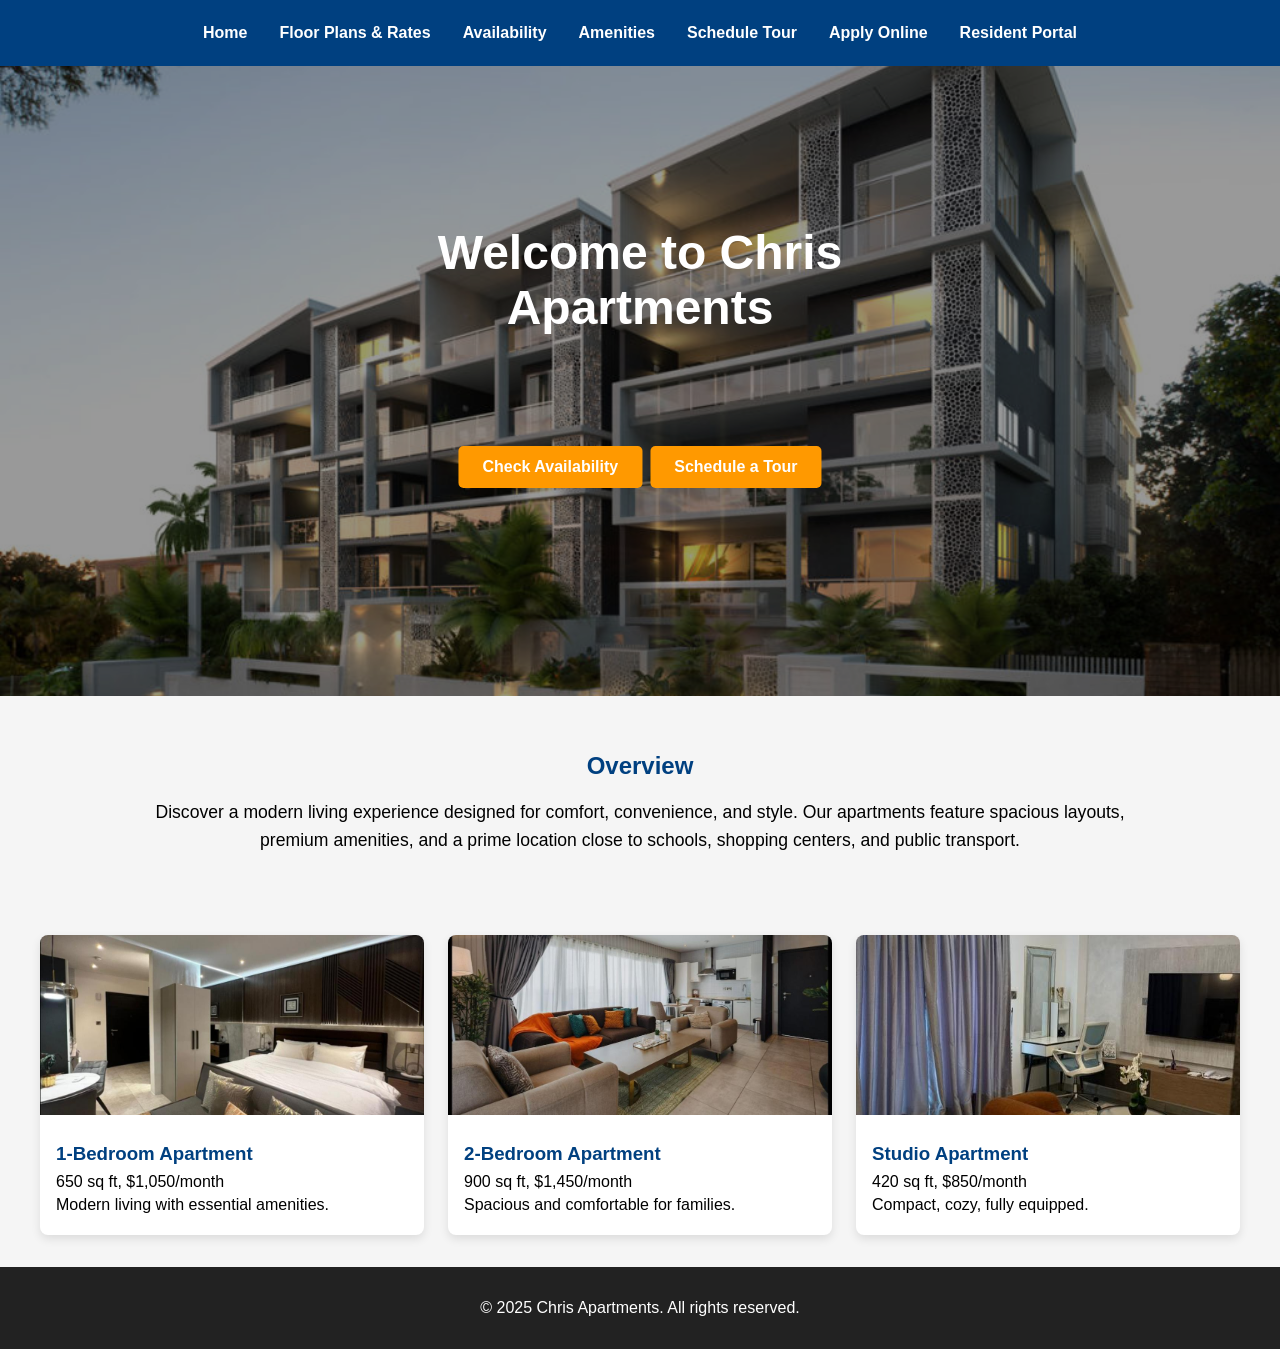
<file: index.html>
<!DOCTYPE html>
<html lang="en">
<head>
<meta charset="UTF-8" />
<meta name="viewport" content="width=device-width, initial-scale=1.0" />
<title>Chris Apartments - Home</title>
<style>
/* --- General --- */
body {
    margin: 0;
    font-family: Arial, sans-serif;
    background-color: #f5f5f5;
}

/* --- Header & Nav --- */
header {
    background-color: #004080;
    color: #fff;
    padding: 1rem 0;
}
nav ul {
    display: flex;
    justify-content: center;
    list-style: none;
    flex-wrap: wrap;
    padding: 0;
    margin: 0;
}
nav ul li {
    margin: 0.5rem 1rem;
}
nav ul li a {
    color: #fff;
    text-decoration: none;
    font-weight: bold;
}
nav ul li a:hover {
    text-decoration: underline;
}

/* --- Hero Section --- */
#hero {
    position: relative;
    text-align: center;
    color: #fff;
}
#hero img {
    width: 100%;
    height: 70vh;
    object-fit: cover;
    filter: brightness(60%);
}
#hero h1 {
    position: absolute;
    top: 25%;
    left: 50%;
    transform: translateX(-50%);
    font-size: 3rem;
    margin: 0;
    padding: 0 1rem;
}
#hero p {
    position: absolute;
    top: 45%;
    left: 50%;
    transform: translateX(-50%);
    font-size: 1.2rem;
    padding: 0 1rem;
}
.cta-buttons {
    position: absolute;
    top: 60%;
    left: 50%;
    transform: translateX(-50%);
    display: flex;
    flex-wrap: wrap;
    justify-content: center;
    gap: 0.5rem;
}
.cta-buttons a {
    background-color: #ff9900;
    color: #fff;
    padding: 0.75rem 1.5rem;
    border-radius: 5px;
    text-decoration: none;
    font-weight: bold;
    transition: 0.3s;
}
.cta-buttons a:hover {
    background-color: #e68a00;
}

/* --- Overview --- */
#overview {
    padding: 2rem 1rem;
    max-width: 1000px;
    margin: auto;
    text-align: center;
}
#overview h2 {
    color: #004080;
    margin-bottom: 1rem;
}
#overview p {
    font-size: 1.1rem;
    line-height: 1.6;
}

/* --- Featured Units --- */
#featured-units {
    display: grid;
    grid-template-columns: repeat(auto-fit, minmax(250px, 1fr));
    gap: 1.5rem;
    max-width: 1200px;
    margin: 2rem auto;
    padding: 0 1rem;
}
.unit-card {
    background-color: #fff;
    border-radius: 8px;
    overflow: hidden;
    box-shadow: 0 4px 10px rgba(0,0,0,0.1);
    transition: transform 0.3s;
}
.unit-card:hover {
    transform: translateY(-5px);
}
.unit-card img {
    width: 100%;
    height: 180px;
    object-fit: cover;
}
.unit-card h3 {
    margin: 0.5rem 0;
    color: #004080;
}
.unit-card p {
    margin: 0.3rem 0;
}

/* --- Footer --- */
footer {
    background-color: #222;
    color: #fff;
    text-align: center;
    padding: 1rem 0;
    margin-top: 2rem;
}

/* --- Responsive --- */
@media (max-width: 768px) {
    #hero h1 {
        font-size: 2rem;
    }
    #hero p {
        font-size: 1rem;
    }
    .cta-buttons a {
        padding: 0.5rem 1rem;
        font-size: 0.9rem;
    }
    #featured-units {
        grid-template-columns: 1fr;
    }
}
</style>
</head>
<body>

<header>
    <nav>
        <ul>
            <li><a href="index.html">Home</a></li>
            <li><a href="floors.html">Floor Plans & Rates</a></li>
            <li><a href="availability.html">Availability</a></li>
            <li><a href="amenities.html">Amenities</a></li>
            <li><a href="schedule.html">Schedule Tour</a></li>
            <li><a href="apply.html">Apply Online</a></li>
            <li><a href="resident.html">Resident Portal</a></li>
        </ul>
    </nav>
</header>

<section id="hero">
    <img src="images/a.jpg" alt="Beautiful apartment exterior">
    <h1>Welcome to Chris Apartments</h1>
    <div class="cta-buttons">
        <a href="availability.html">Check Availability</a>
        <a href="schedule.html">Schedule a Tour</a>
    </div>
</section>

<section id="overview">
    <h2>Overview</h2>
    <p>
        Discover a modern living experience designed for comfort, convenience, and style. Our apartments feature spacious layouts, premium amenities, and a prime location close to schools, shopping centers, and public transport.
    </p>
</section>

<section id="featured-units">
    <div class="unit-card">
        <img src="images/1BedroomApartment.jpeg" alt="1-Bedroom Apartment">
        <div style="padding:1rem;">
            <h3>1-Bedroom Apartment</h3>
            <p>650 sq ft, $1,050/month</p>
            <p>Modern living with essential amenities.</p>
        </div>
    </div>
    <div class="unit-card">
        <img src="images/2bedroomapartment.jpeg" alt="2-Bedroom Apartment">
        <div style="padding:1rem;">
            <h3>2-Bedroom Apartment</h3>
            <p>900 sq ft, $1,450/month</p>
            <p>Spacious and comfortable for families.</p>
        </div>
    </div>
    <div class="unit-card">
        <img src="images/studioapartment.jpeg" alt="Studio Apartment">
        <div style="padding:1rem;">
            <h3>Studio Apartment</h3>
            <p>420 sq ft, $850/month</p>
            <p>Compact, cozy, fully equipped.</p>
        </div>
    </div>
</section>

<footer>
    <p>© 2025 Chris Apartments. All rights reserved.</p>
</footer>

</body>
</html>
</file>
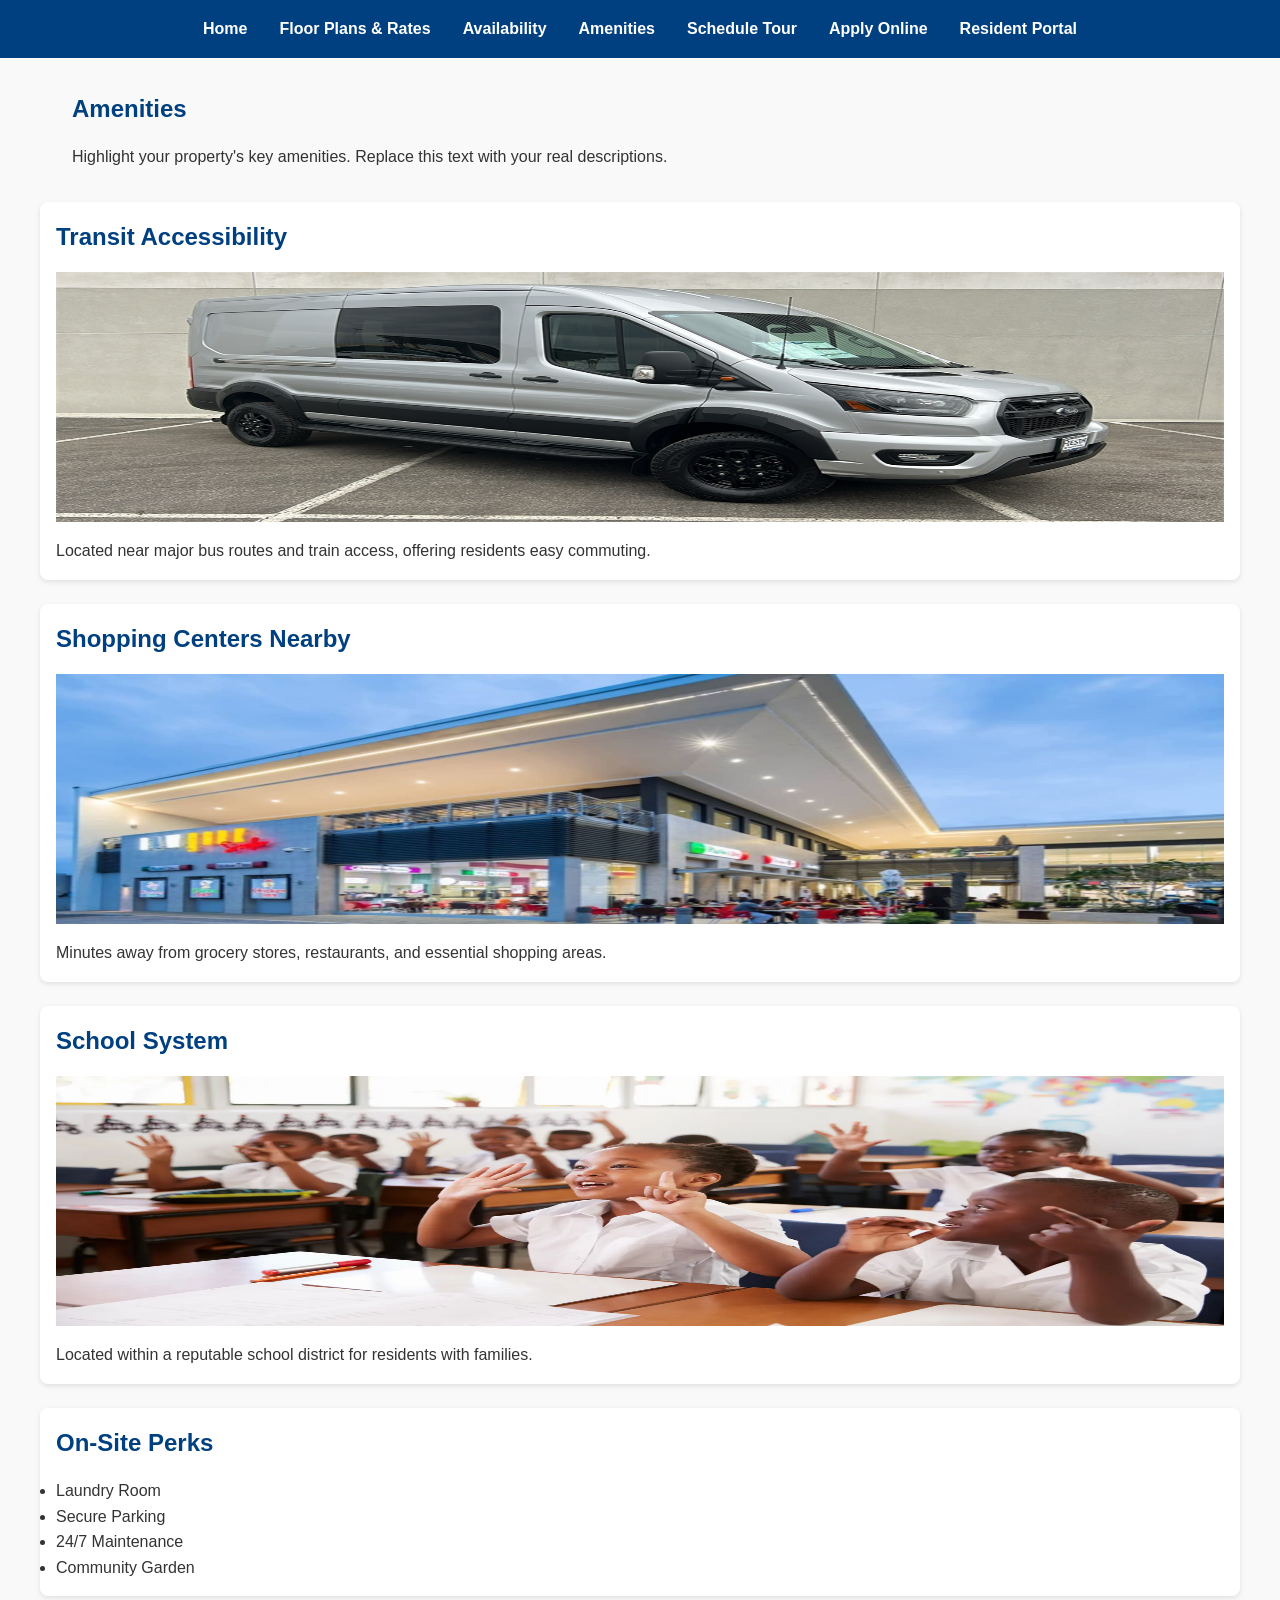
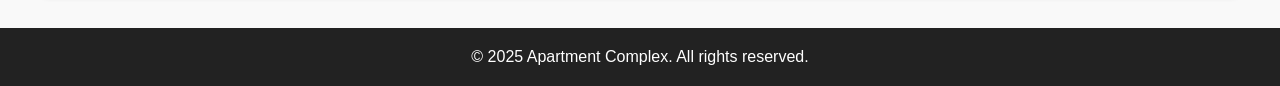
<file: amenities.HTML>
<!DOCTYPE html>
<html lang="en">
<head>
    <meta charset="UTF-8" />
    <meta name="viewport" content="width=device-width, initial-scale=1.0" />
    <title>Amenities</title>
    <link rel="stylesheet" href="css/styles.css" />
</head>
<body>
    <header>
        <nav>
            <ul>
                  <li><a href="index.html">Home</a></li>
                <li><a href="floors.html">Floor Plans & Rates</a></li>
                <li><a href="availability.html">Availability</a></li>
                <li><a href="amenities.html">Amenities</a></li>
                <li><a href="schedule.html">Schedule Tour</a></li>
                <li><a href="apply.html">Apply Online</a></li>
                <li><a href="resident.html">Resident Portal</a></li>
            </ul>
        </nav>
    </header>

    <section>
        <h1>Amenities</h1>
        <p>Highlight your property's key amenities. Replace this text with your real descriptions.</p>
    </section>

    <section class="amenity">
        <h2>Transit Accessibility</h2>
        <div class="img-placeholder">
        <img src="images/Transit.jpeg" width="100%" height="250px" alt="transit ">
         </div>
<p><!-- editable --> Located near major bus routes and train access, offering residents easy commuting.</p>
    </section>

    <section class="amenity">
        <h2>Shopping Centers Nearby</h2>
        <div class="img-placeholder">
      <img src="images/shopping.jpeg" width="100%" height="250px" alt="shopping">
</div>
        <p><!-- editable --> Minutes away from grocery stores, restaurants, and essential shopping areas.</p>
    </section>

    <section class="amenity">
        <h2>School System</h2>
        <div class="img-placeholder">
<img src="images/school.jpeg" width="100%" height="250px" alt="school">
</div>
        <p><!-- editable --> Located within a reputable school district for residents with families.</p>
    </section>

    <section class="amenity">
        <h2>On-Site Perks</h2>
        <ul>
            <li><!-- editable --> Laundry Room</li>
            <li><!-- editable --> Secure Parking</li>
            <li><!-- editable --> 24/7 Maintenance</li>
            <li><!-- editable --> Community Garden</li>
        </ul>
    </section>

    <footer>
        <p>© 2025 Apartment Complex. All rights reserved.</p>
    </footer>
</body>
</html>
</file>
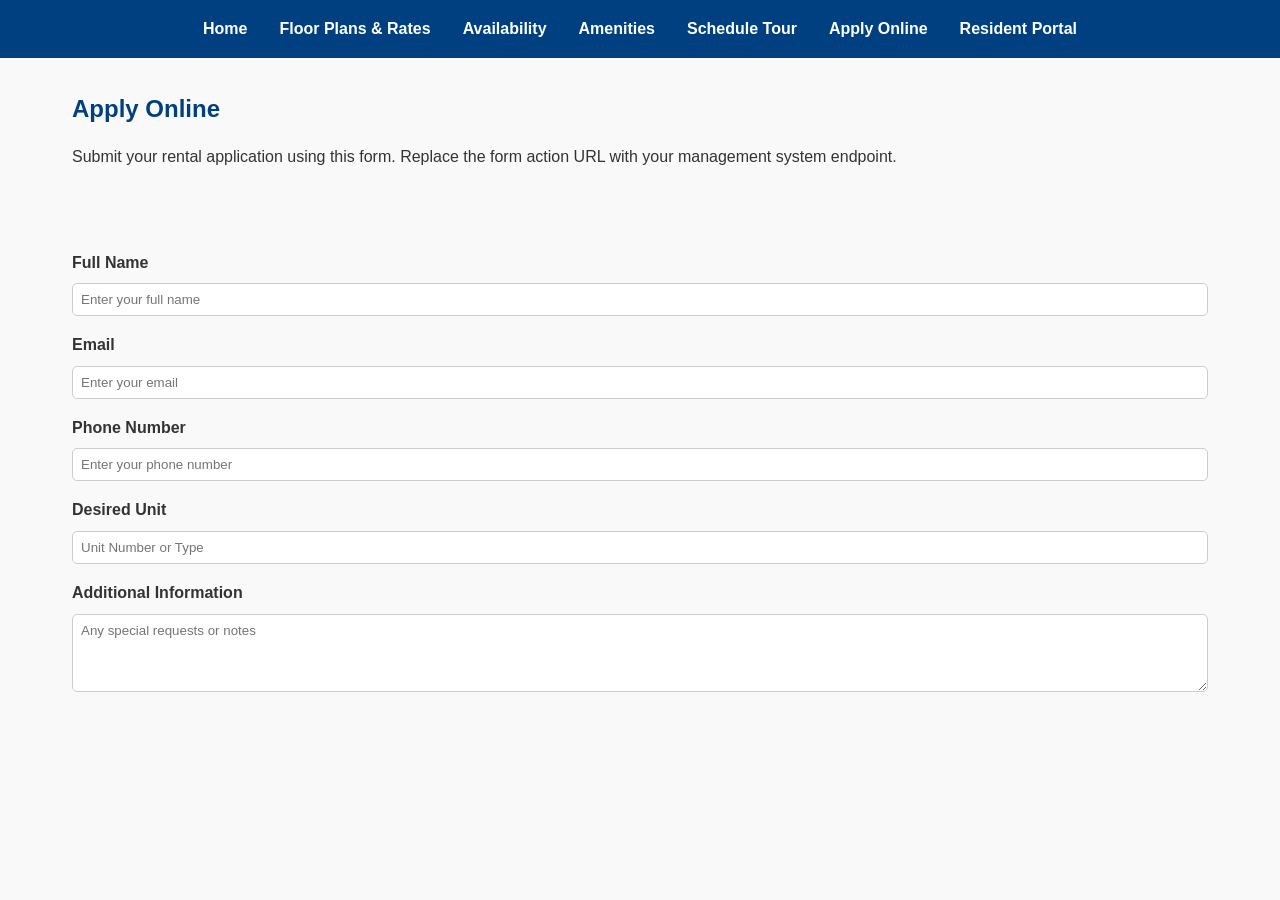
<file: apply.HTML>
<!DOCTYPE html>
<html lang="en">
<head>
    <meta charset="UTF-8" />
    <meta name="viewport" content="width=device-width, initial-scale=1.0" />
    <title>Apply Online</title>
    <link rel="stylesheet" href="css/styles.css" />
</head>
<body>
    <header>
        <nav>
            <ul>
                 <li><a href="index.html">Home</a></li>
                <li><a href="floors.html">Floor Plans & Rates</a></li>
                <li><a href="availability.html">Availability</a></li>
                <li><a href="amenities.html">Amenities</a></li>
                <li><a href="schedule.html">Schedule Tour</a></li>
                <li><a href="apply.html">Apply Online</a></li>
                <li><a href="resident.html">Resident Portal</a></li>
            </ul>
        </nav>
    </header>

    <section>
        <h1>Apply Online</h1>
        <p>Submit your rental application using this form. Replace the form action URL with your management system endpoint.</p>
    </section>

    <section id="application-form">
        <form action="<!-- Add your form handler URL -->" method="POST">
            <label for="full-name">Full Name</label>
            <input type="text" id="full-name" name="full-name" placeholder="Enter your full name" required>

            <label for="email">Email</label>
            <input type="email" id="email" name="email" placeholder="Enter your email" required>

            <label for="phone">Phone Number</label>
            <input type="tel" id="phone" name="phone" placeholder="Enter your phone number" required>

            <label for="unit">Desired Unit</label>
            <input type="text" id="unit" name="unit" placeholder="Unit Number or Type" required>

            <label for="message">Additional Information</label>
            <textarea id="message" name="message" placeholder="Any special requests or notes" rows="4"></textarea>

            <bu
</file>
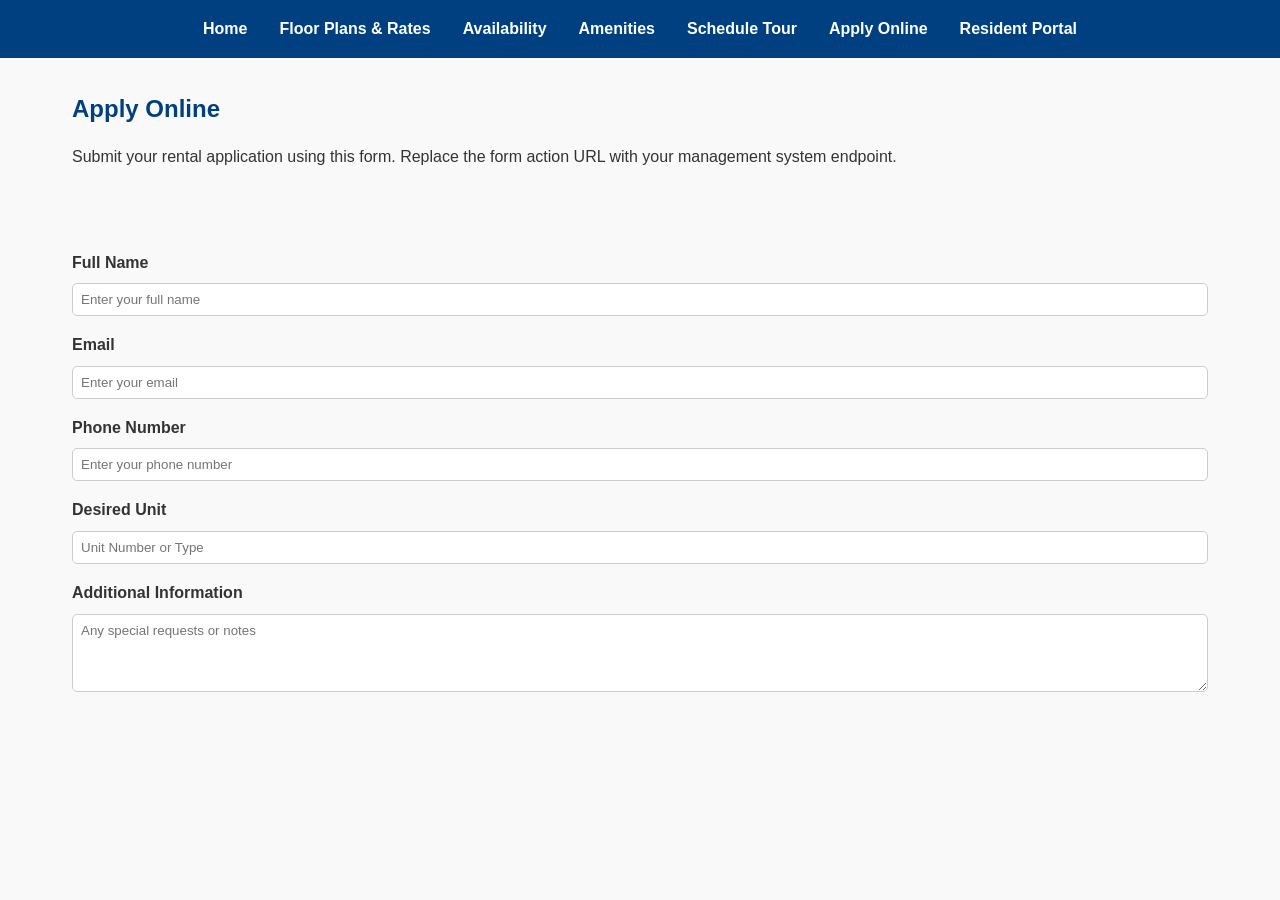
<file: apply.html>
<!DOCTYPE html>
<html lang="en">
<head>
    <meta charset="UTF-8" />
    <meta name="viewport" content="width=device-width, initial-scale=1.0" />
    <title>Apply Online</title>
    <link rel="stylesheet" href="css/styles.css" />
</head>
<body>
    <header>
        <nav>
            <ul>
                 <li><a href="index.html">Home</a></li>
                <li><a href="floors.html">Floor Plans & Rates</a></li>
                <li><a href="availability.html">Availability</a></li>
                <li><a href="amenities.html">Amenities</a></li>
                <li><a href="schedule.html">Schedule Tour</a></li>
                <li><a href="apply.html">Apply Online</a></li>
                <li><a href="resident.html">Resident Portal</a></li>
            </ul>
        </nav>
    </header>

    <section>
        <h1>Apply Online</h1>
        <p>Submit your rental application using this form. Replace the form action URL with your management system endpoint.</p>
    </section>

    <section id="application-form">
        <form action="<!-- Add your form handler URL -->" method="POST">
            <label for="full-name">Full Name</label>
            <input type="text" id="full-name" name="full-name" placeholder="Enter your full name" required>

            <label for="email">Email</label>
            <input type="email" id="email" name="email" placeholder="Enter your email" required>

            <label for="phone">Phone Number</label>
            <input type="tel" id="phone" name="phone" placeholder="Enter your phone number" required>

            <label for="unit">Desired Unit</label>
            <input type="text" id="unit" name="unit" placeholder="Unit Number or Type" required>

            <label for="message">Additional Information</label>
            <textarea id="message" name="message" placeholder="Any special requests or notes" rows="4"></textarea>

            <bu
</file>
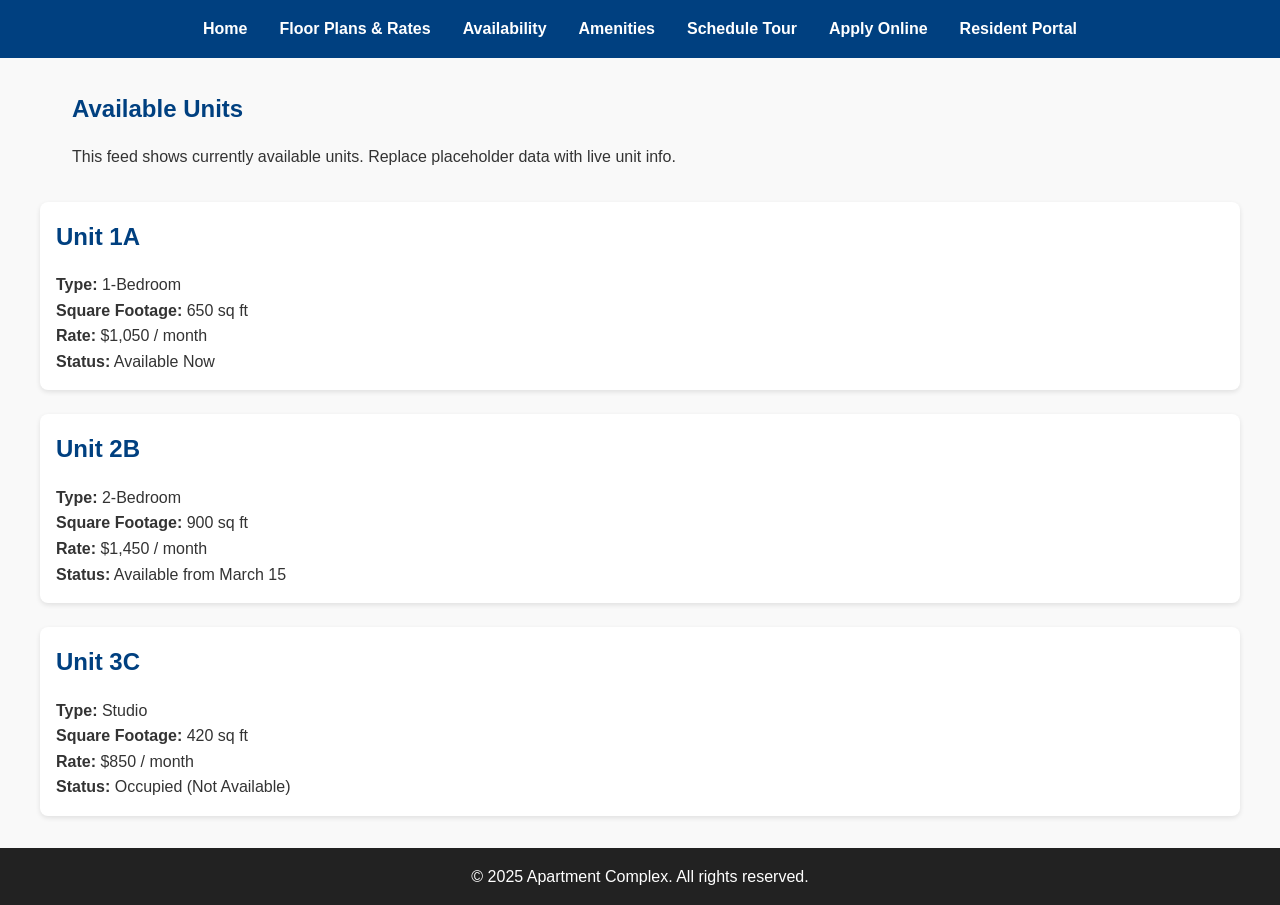
<file: availability.HTML>
<!DOCTYPE html>
<html lang="en">
<head>
    <meta charset="UTF-8" />
    <meta name="viewport" content="width=device-width, initial-scale=1.0" />
    <title>Availability</title>
    <link rel="stylesheet" href="css/styles.css" />
</head>
<body>
    <header>
        <nav>
            <ul>
                  <li><a href="index.html">Home</a></li>
                <li><a href="floors.html">Floor Plans & Rates</a></li>
                <li><a href="availability.html">Availability</a></li>
                <li><a href="amenities.html">Amenities</a></li>
                <li><a href="schedule.html">Schedule Tour</a></li>
                <li><a href="apply.html">Apply Online</a></li>
                <li><a href="resident.html">Resident Portal</a></li>
            </ul>
        </nav>
    </header>

    <section>
        <h1>Available Units</h1>
        <p>This feed shows currently available units. Replace placeholder data with live unit info.</p>
    </section>

    <section class="unit">
        <h2>Unit 1A</h2>
        <p><strong>Type:</strong> <!-- editable --> 1-Bedroom</p>
        <p><strong>Square Footage:</strong> <!-- editable --> 650 sq ft</p>
        <p><strong>Rate:</strong> <!-- editable --> $1,050 / month</p>
        <p><strong>Status:</strong> <!-- editable --> Available Now</p>
    </section>

    <section class="unit">
        <h2>Unit 2B</h2>
        <p><strong>Type:</strong> <!-- editable --> 2-Bedroom</p>
        <p><strong>Square Footage:</strong> <!-- editable --> 900 sq ft</p>
        <p><strong>Rate:</strong> <!-- editable --> $1,450 / month</p>
        <p><strong>Status:</strong> <!-- editable --> Available from March 15</p>
    </section>

    <section class="unit">
        <h2>Unit 3C</h2>
        <p><strong>Type:</strong> <!-- editable --> Studio</p>
        <p><strong>Square Footage:</strong> <!-- editable --> 420 sq ft</p>
        <p><strong>Rate:</strong> <!-- editable --> $850 / month</p>
        <p><strong>Status:</strong> <!-- editable --> Occupied (Not Available)</p>
    </section>

    <footer>
        <p>© 2025 Apartment Complex. All rights reserved.</p>
    </footer>
</body>
</html>
</file>
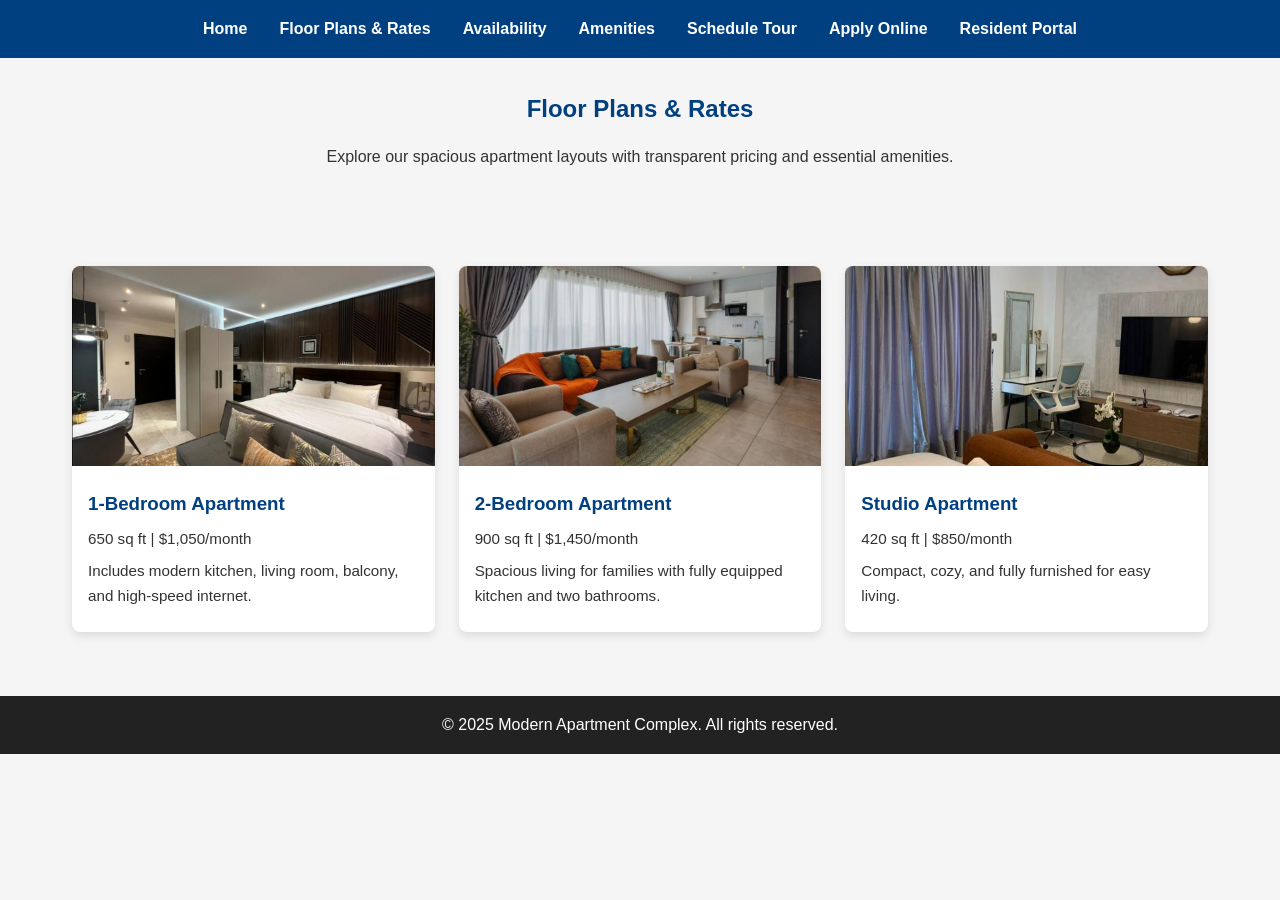
<file: floors.HTML>
<!DOCTYPE html>
<html lang="en">
<head>
<meta charset="UTF-8">
<meta name="viewport" content="width=device-width, initial-scale=1.0">
<title>Floor Plans & Rates - Modern Apartments</title>
<link rel="stylesheet" href="css/styles.css">
<style>
    body { margin:0; font-family: Arial, sans-serif; background-color:#f5f5f5; }
    header { background-color:#004080; color:#fff; padding:1rem 0; }
    nav ul { display:flex; justify-content:center; list-style:none; flex-wrap:wrap; }
    nav ul li { margin:0 1rem; }
    nav ul li a { color:#fff; text-decoration:none; font-weight:bold; }
    nav ul li a:hover { text-decoration:underline; }
    h1,h2 { text-align:center; color:#004080; margin-bottom:1rem; }
    #units { display:grid; grid-template-columns: repeat(auto-fit, minmax(280px, 1fr)); gap:1.5rem; max-width:1200px; margin:2rem auto; }
    .unit-card { background-color:#fff; border-radius:8px; overflow:hidden; box-shadow:0 4px 10px rgba(0,0,0,0.1); transition:transform 0.3s; }
    .unit-card:hover { transform: translateY(-5px); }
    .unit-card img { width:100%; height:200px; object-fit:cover; }
    .unit-card-content { padding:1rem; }
    .unit-card-content h3 { margin-bottom:0.5rem; color:#004080; }
    .unit-card-content p { margin-bottom:0.5rem; font-size:0.95rem; }
    @media (max-width:768px) { .unit-card img { height:150px; } }
</style>
</head>
<body>
<header>
    <nav>
        <ul>
               <li><a href="index.html">Home</a></li>
                <li><a href="floors.html">Floor Plans & Rates</a></li>
                <li><a href="availability.html">Availability</a></li>
                <li><a href="amenities.html">Amenities</a></li>
                <li><a href="schedule.html">Schedule Tour</a></li>
                <li><a href="apply.html">Apply Online</a></li>
                <li><a href="resident.html">Resident Portal</a></li>
        </ul>
    </nav>
</header>

<section>
    <h1>Floor Plans & Rates</h1>
    <p style="text-align:center; max-width:800px; margin:auto;">Explore our spacious apartment layouts with transparent pricing and essential amenities.</p>
</section>

<section id="units">
    <div class="unit-card">
        <img src="images/1BedroomApartment.jpeg" alt="1-Bedroom Apartment">
        <div class="unit-card-content">
            <h3>1-Bedroom Apartment</h3>
            <p>650 sq ft | $1,050/month</p>
            <p>Includes modern kitchen, living room, balcony, and high-speed internet.</p>
        </div>
    </div>

    <div class="unit-card">
        <img src="images/2bedroomapartment.jpeg" alt="2-Bedroom Apartment" href="AVAILABILITYPAGE.html">
        <div class="unit-card-content">
            <h3>2-Bedroom Apartment</h3>
            <p>900 sq ft | $1,450/month</p>
            <p>Spacious living for families with fully equipped kitchen and two bathrooms.</p>
        </div>
    </div>

    <div class="unit-card">
        <img src="images/studioapartment.jpeg" alt="Studio Apartment">
        <div class="unit-card-content">
            <h3>Studio Apartment</h3>
            <p>420 sq ft | $850/month</p>
            <p>Compact, cozy, and fully furnished for easy living.</p>
        </div>
    </div>
</section>

<footer style="background-color:#222; color:#fff; text-align:center; padding:1rem 0; margin-top:2rem;">
    <p>© 2025 Modern Apartment Complex. All rights reserved.</p>
</footer>
</body>
</html>
</file>
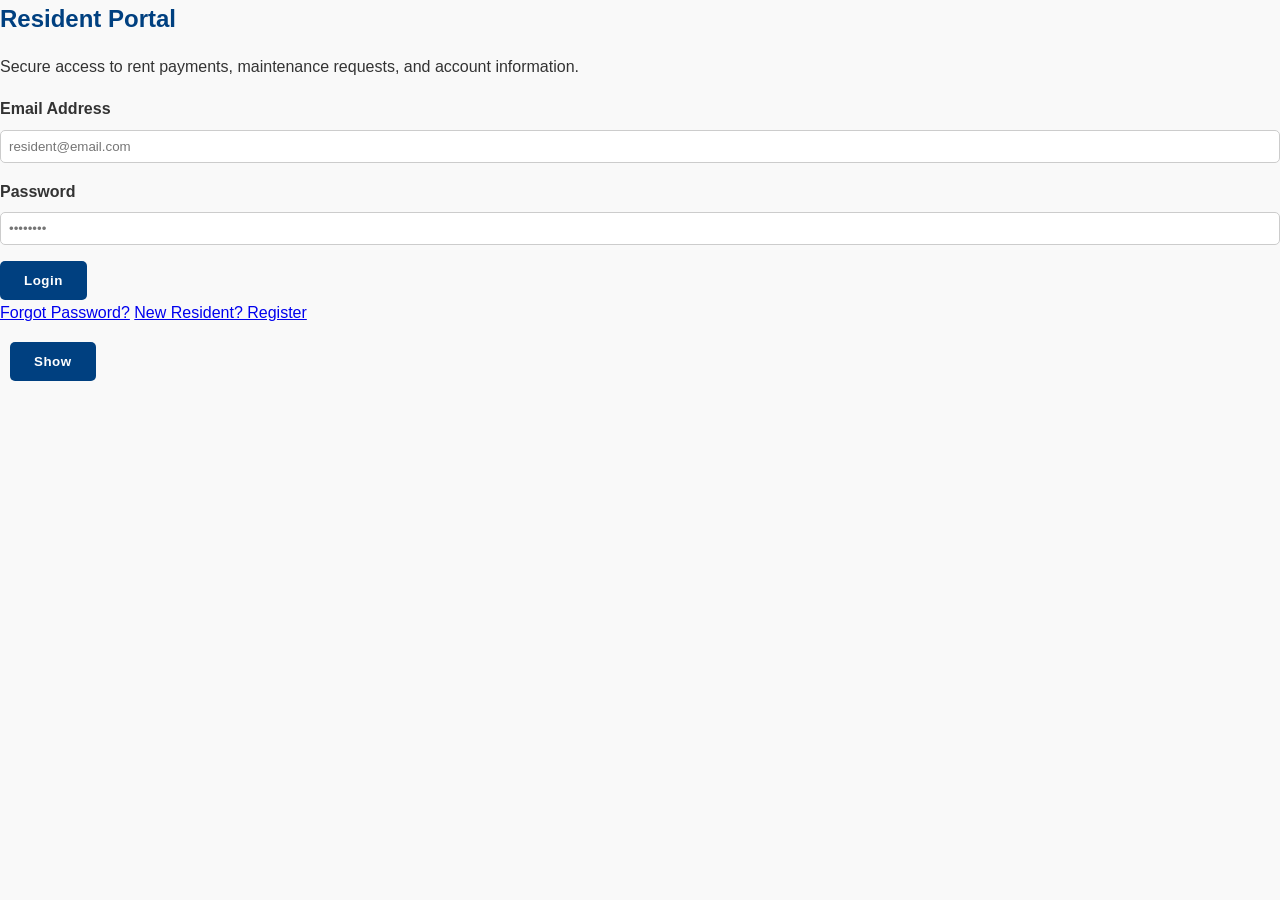
<file: portal.html>
<!DOCTYPE html>
<html lang="en">
<head>
    <meta charset="UTF-8">
    <meta name="viewport" content="width=device-width, initial-scale=1.0">
    <title>Resident Portal Login</title>
    <link rel="stylesheet" href="css/styles.css">
</head>
<body class="portal-body">

<div class="portal-container">
    <div class="portal-card">
        <h2 id="title">Resident Portal</h2>
        <p class="portal-subtext" id="subtitle">
            Secure access to rent payments, maintenance requests, and account information.
        </p>

        <form class="portal-form" id="loginForm">
            <label>Email Address</label>
            <input type="email" id="email" placeholder="resident@email.com" required>

            <label id="passwordLabel">Password</label>
            <input type="password" id="password" placeholder="••••••••" required>

            <button type="submit" id="submitBtn">Login</button>

            <div class="portal-links">
                <a href="#" id="forgotLink">Forgot Password?</a>
                <a href="#" id="registerLink">New Resident? Register</a>
            </div>
        </form>
    </div>
</div>

<script>
/* ===================== FULL RESIDENT PORTAL LOGIC ===================== */

let mode = "login"; // login | register | reset
let loginAttempts = 0;

// Initialize localStorage users if not exists
if (!localStorage.getItem("users")) {
    const defaultUser = [{ email: "resident@email.com", password: "Resident@123", verified: true, approved: true }];
    localStorage.setItem("users", JSON.stringify(defaultUser));
}

// Helpers
function getUsers() { return JSON.parse(localStorage.getItem("users") || "[]"); }
function saveUsers(users) { localStorage.setItem("users", JSON.stringify(users)); }

// Password strength checker
function isWeakPassword(password) {
    if (password.length < 8) return "Password must be at least 8 characters.";
    if (!/[A-Z]/.test(password)) return "Include an uppercase letter.";
    if (!/[a-z]/.test(password)) return "Include a lowercase letter.";
    if (!/[0-9]/.test(password)) return "Include a number.";
    if (!/[^A-Za-z0-9]/.test(password)) return "Include a symbol.";
    return null;
}

// Switch form mode
function switchMode(newMode) {
    mode = newMode;

    const title = document.getElementById("title");
    const subtitle = document.getElementById("subtitle");
    const password = document.getElementById("password");
    const passwordLabel = document.getElementById("passwordLabel");
    const button = document.getElementById("submitBtn");

    if (mode === "login") {
        title.innerText = "Resident Portal";
        subtitle.innerText = "Secure access to rent payments, maintenance requests, and account information.";
        password.style.display = "block";
        passwordLabel.style.display = "block";
        password.required = true;
        button.innerText = "Login";
    }

    if (mode === "register") {
        title.innerText = "Resident Registration";
        subtitle.innerText = "Create your resident portal account.";
        password.style.display = "block";
        passwordLabel.style.display = "block";
        password.required = true;
        button.innerText = "Register";
    }

    if (mode === "reset") {
        title.innerText = "Reset Password";
        subtitle.innerText = "Enter your email to reset your password.";
        password.style.display = "none";
        passwordLabel.style.display = "none";
        password.required = false;
        button.innerText = "Send Reset Link";
    }
}

// PASSWORD VISIBILITY TOGGLE
const passwordInput = document.getElementById("password");
const toggleBtn = document.createElement("button");
toggleBtn.type = "button";
toggleBtn.innerText = "Show";
toggleBtn.style.marginLeft = "10px";
passwordInput.parentNode.appendChild(toggleBtn);

toggleBtn.addEventListener("click", function () {
    if (passwordInput.type === "password") {
        passwordInput.type = "text";
        toggleBtn.innerText = "Hide";
    } else {
        passwordInput.type = "password";
        toggleBtn.innerText = "Show";
    }
});

// Form submit
document.getElementById("loginForm").addEventListener("submit", function (e) {
    e.preventDefault();

    const email = document.getElementById("email").value.trim();
    const password = document.getElementById("password").value;
    let users = getUsers();

    // REGISTER
    if (mode === "register") {
        if (users.find(u => u.email === email)) {
            alert("Account already exists.");
            return;
        }

        const weak = isWeakPassword(password);
        if (weak) {
            alert(weak);
            return;
        }

        // Add user as pending approval & unverified
        users.push({ email, password, verified: false, approved: false });
        saveUsers(users);

        alert("Registration successful! Verification email sent (simulated). Await admin approval.");
        switchMode("login");
        return;
    }

    // RESET PASSWORD
    if (mode === "reset") {
        const user = users.find(u => u.email === email);
        if (!user) {
            alert("Email not found.");
            return;
        }
        alert("Password reset link sent (simulated).");
        switchMode("login");
        return;
    }

    // LOGIN
    if (loginAttempts >= 5) {
        alert("Too many failed attempts. Try again later.");
        return;
    }

    const user = users.find(u => u.email === email && u.password === password);
    if (!user) {
        loginAttempts++;
        alert("Invalid email or password.");
        return;
    }

    if (!user.verified) {
        alert("Email not verified. Please check your email (simulated).");
        return;
    }

    if (!user.approved) {
        alert("Account pending admin approval. Please wait for admin approval.");
        return;
    }

    // Successful login
    localStorage.setItem("residentSession", email);
    alert("Login successful!");
    window.location.href = "resident-dashboard.html";
});

// Link handlers
document.getElementById("forgotLink").addEventListener("click", function (e) {
    e.preventDefault();
    switchMode("reset");
});

document.getElementById("registerLink").addEventListener("click", function (e) {
    e.preventDefault();
    switchMode("register");
});
</script>



</body>
</html>
</file>
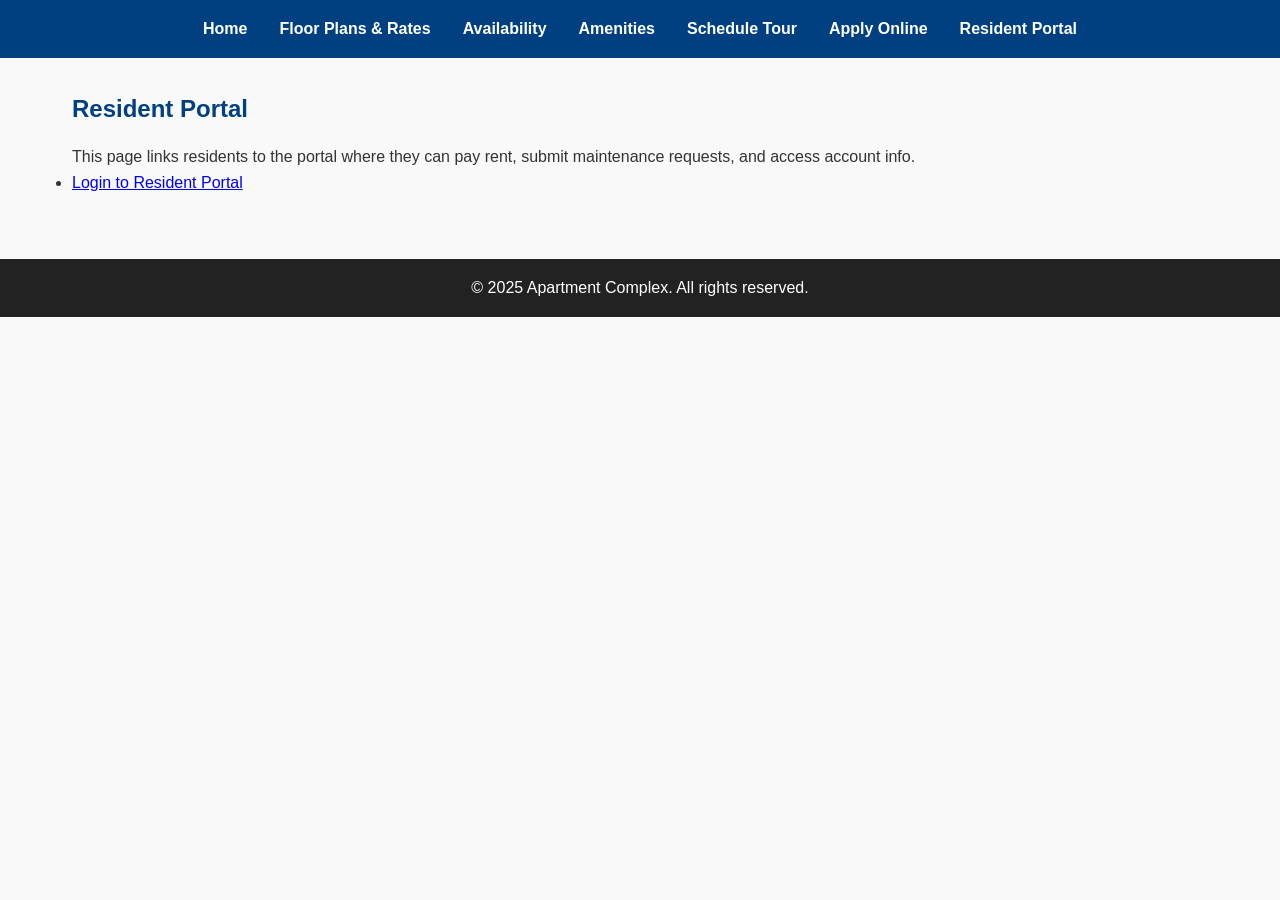
<file: resident.HTML>
<!DOCTYPE html>
<html lang="en">
<head>
    <meta charset="UTF-8" />
    <meta name="viewport" content="width=device-width, initial-scale=1.0" />
    <title>Resident Portal</title>
    <link rel="stylesheet" href="css/styles.css" />
</head>
<body>
    <header>
        <nav>
            <ul>
                   <li><a href="index.html">Home</a></li>
                <li><a href="floors.html">Floor Plans & Rates</a></li>
                <li><a href="availability.html">Availability</a></li>
                <li><a href="amenities.html">Amenities</a></li>
                <li><a href="schedule.html">Schedule Tour</a></li>
                <li><a href="apply.html">Apply Online</a></li>
                <li><a href="resident.html">Resident Portal</a></li>
            </ul>
        </nav>
    </header>

    <section>
        <h1>Resident Portal</h1>
        <p>This page links residents to the portal where they can pay rent, submit maintenance requests, and access account info.</p>
        <ul>
            <li><a href="portal.html">Login to Resident Portal</a></li>
        </ul>
    </section>

    <footer>
        <p>© 2025 Apartment Complex. All rights reserved.</p>
    </footer>
</body>
</html>
</file>
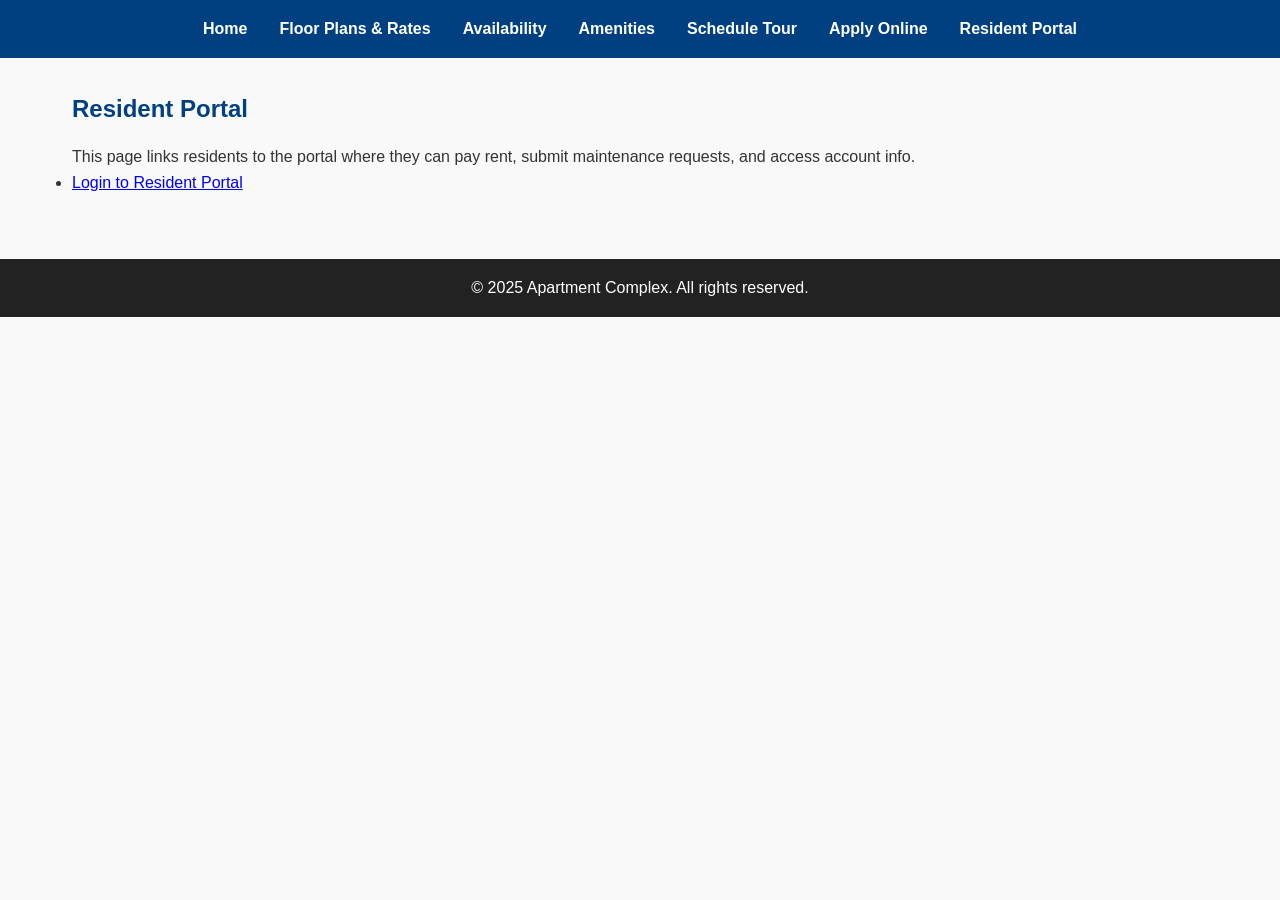
<file: resident.html>
<!DOCTYPE html>
<html lang="en">
<head>
    <meta charset="UTF-8" />
    <meta name="viewport" content="width=device-width, initial-scale=1.0" />
    <title>Resident Portal</title>
    <link rel="stylesheet" href="css/styles.css" />
</head>
<body>
    <header>
        <nav>
            <ul>
                   <li><a href="index.html">Home</a></li>
                <li><a href="floors.html">Floor Plans & Rates</a></li>
                <li><a href="availability.html">Availability</a></li>
                <li><a href="amenities.html">Amenities</a></li>
                <li><a href="schedule.html">Schedule Tour</a></li>
                <li><a href="apply.html">Apply Online</a></li>
                <li><a href="resident.html">Resident Portal</a></li>
            </ul>
        </nav>
    </header>

    <section>
        <h1>Resident Portal</h1>
        <p>This page links residents to the portal where they can pay rent, submit maintenance requests, and access account info.</p>
        <ul>
            <li><a href="portal.html">Login to Resident Portal</a></li>
        </ul>
    </section>

    <footer>
        <p>© 2025 Apartment Complex. All rights reserved.</p>
    </footer>
</body>
</html>
</file>
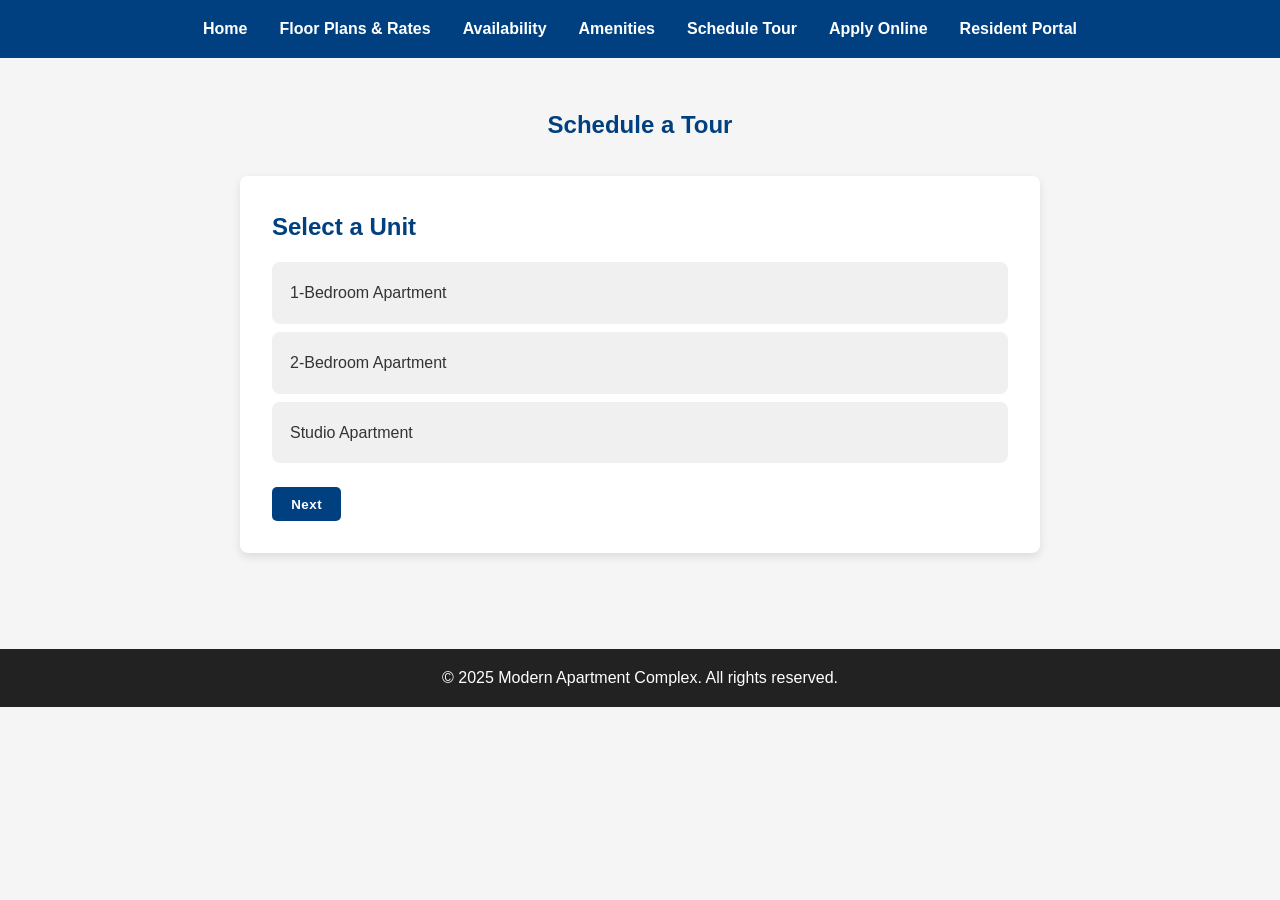
<file: schedule.HTML>
<!DOCTYPE html>
<html lang="en">
<head>
<meta charset="UTF-8">
<meta name="viewport" content="width=device-width, initial-scale=1.0">
<title>Schedule Tour - Modern Apartments</title>
<link rel="stylesheet" href="css/styles.css">
<style>
body { margin:0; font-family: Arial, sans-serif; background-color:#f5f5f5; }
header { background-color:#004080; color:#fff; padding:1rem 0; }
nav ul { display:flex; justify-content:center; list-style:none; flex-wrap:wrap; }
nav ul li { margin:0 1rem; }
nav ul li a { color:#fff; text-decoration:none; font-weight:bold; }
nav ul li a:hover { text-decoration:underline; }
section h1 { text-align:center; color:#004080; margin:1rem 0; }
#wizard { max-width:800px; margin:2rem auto; background:#fff; padding:2rem; border-radius:8px; box-shadow:0 4px 10px rgba(0,0,0,0.1); }
.step { display:none; }
.step.active { display:block; animation:fadeIn 0.5s; }
button { background-color:#004080; color:#fff; border:none; padding:0.6rem 1.2rem; border-radius:5px; cursor:pointer; font-weight:bold; margin-top:1rem; transition:0.3s; }
button:hover { background-color:#003366; }
.unit-card { background-color:#f0f0f0; padding:1rem; border-radius:8px; margin:0.5rem 0; cursor:pointer; border:2px solid transparent; transition:0.3s; }
.unit-card.selected { border-color:#004080; background-color:#e0f0ff; }
input, select { width:100%; padding:0.5rem; margin:0.5rem 0; border-radius:5px; border:1px solid #ccc; }
.confirmation { text-align:center; padding:2rem; color:#004080; font-size:1.2rem; }
@keyframes fadeIn { from {opacity:0;} to {opacity:1;} }
</style>
</head>
<body>
<header>
    <nav>
        <ul>
              <li><a href="index.html">Home</a></li>
                <li><a href="floors.html">Floor Plans & Rates</a></li>
                <li><a href="availability.html">Availability</a></li>
                <li><a href="amenities.html">Amenities</a></li>
                <li><a href="schedule.html">Schedule Tour</a></li>
                <li><a href="apply.html">Apply Online</a></li>
                <li><a href="resident.html">Resident Portal</a></li>
        </ul>
    </nav>
</header>

<section>
    <h1>Schedule a Tour</h1>
    <div id="wizard">
        <!-- Step 1: Select Unit -->
        <div class="step active" id="step1">
            <h2>Select a Unit</h2>
            <div class="unit-card" onclick="selectUnit(this,'1-Bedroom')">1-Bedroom Apartment</div>
            <div class="unit-card" onclick="selectUnit(this,'2-Bedroom')">2-Bedroom Apartment</div>
            <div class="unit-card" onclick="selectUnit(this,'Studio')">Studio Apartment</div>
            <button onclick="nextStep()">Next</button>
        </div>

        <!-- Step 2: Pick Date -->
        <div class="step" id="step2">
            <h2>Pick a Date</h2>
            <input type="date" id="tourDate">
            <button onclick="prevStep()">Back</button>
            <button onclick="nextStep()">Next</button>
        </div>

        <!-- Step 3: Enter Info -->
        <div class="step" id="step3">
            <h2>Your Information</h2>
            <input type="text" id="name" placeholder="Your Name">
            <input type="email" id="email" placeholder="Email">
            <input type="tel" id="phone" placeholder="Phone Number">
            <button onclick="prevStep()">Back</button>
            <button onclick="submitTour()">Confirm</button>
        </div>

        <!-- Step 4: Confirmation -->
        <div class="step" id="step4">
            <div class="confirmation" id="confirmationMessage"></div>
        </div>
    </div>
</section>

<footer style="background-color:#222; color:#fff; text-align:center; padding:1rem 0; margin-top:2rem;">
    <p>© 2025 Modern Apartment Complex. All rights reserved.</p>
</footer>

<script>
let currentStep = 1;
let selectedUnit = '';
function nextStep(){
    document.getElementById('step'+currentStep).classList.remove('active');
    currentStep++;
    document.getElementById('step'+currentStep).classList.add('active');
}
function prevStep(){
    document.getElementById('step'+currentStep).classList.remove('active');
    currentStep--;
    document.getElementById('step'+currentStep).classList.add('active');
}
function selectUnit(element, unitName){
    document.querySelectorAll('.unit-card').forEach(card=>card.classList.remove('selected'));
    element.classList.add('selected');
    selectedUnit = unitName;
}
function submitTour(){
    const date = document.getElementById('tourDate').value;
    const name = document.getElementById('name').value;
    const email = document.getElementById('email').value;
    const phone = document.getElementById('phone').value;
    if(!selectedUnit || !date || !name || !email){
        alert('Please fill all required fields and select a unit');
        return;
    }
    document.getElementById('step3').classList.remove('active');
    currentStep++;
    document.getElementById('step4').classList.add('active');
    document.getElementById('confirmationMessage').innerHTML = `Thank you, <b>${name}</b>!<br>Your tour for <b>${selectedUnit}</b> on <b>${date}</b> is confirmed.`;
}
</script>
</body>
</html>
</file>
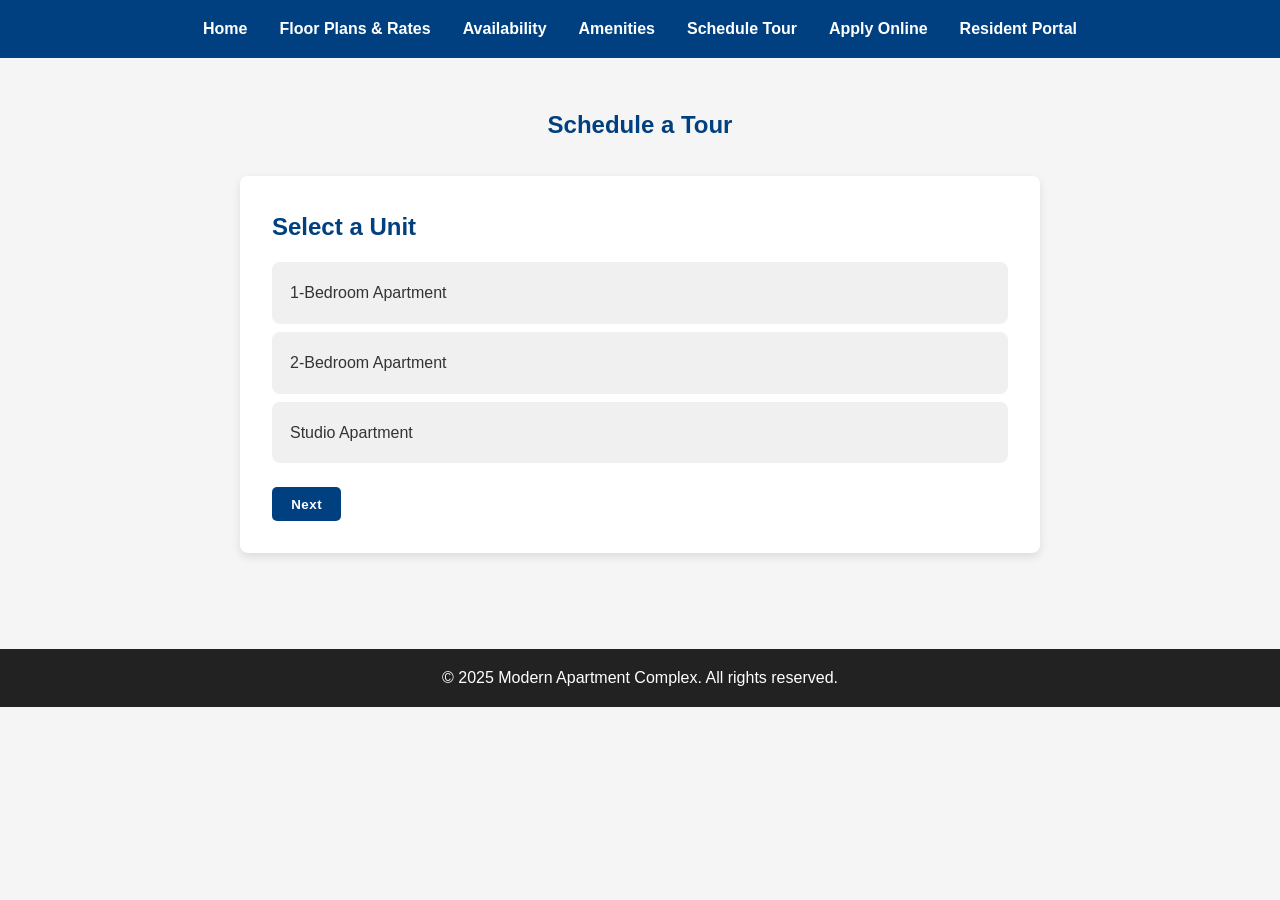
<file: schedule.html>
<!DOCTYPE html>
<html lang="en">
<head>
<meta charset="UTF-8">
<meta name="viewport" content="width=device-width, initial-scale=1.0">
<title>Schedule Tour - Modern Apartments</title>
<link rel="stylesheet" href="css/styles.css">
<style>
body { margin:0; font-family: Arial, sans-serif; background-color:#f5f5f5; }
header { background-color:#004080; color:#fff; padding:1rem 0; }
nav ul { display:flex; justify-content:center; list-style:none; flex-wrap:wrap; }
nav ul li { margin:0 1rem; }
nav ul li a { color:#fff; text-decoration:none; font-weight:bold; }
nav ul li a:hover { text-decoration:underline; }
section h1 { text-align:center; color:#004080; margin:1rem 0; }
#wizard { max-width:800px; margin:2rem auto; background:#fff; padding:2rem; border-radius:8px; box-shadow:0 4px 10px rgba(0,0,0,0.1); }
.step { display:none; }
.step.active { display:block; animation:fadeIn 0.5s; }
button { background-color:#004080; color:#fff; border:none; padding:0.6rem 1.2rem; border-radius:5px; cursor:pointer; font-weight:bold; margin-top:1rem; transition:0.3s; }
button:hover { background-color:#003366; }
.unit-card { background-color:#f0f0f0; padding:1rem; border-radius:8px; margin:0.5rem 0; cursor:pointer; border:2px solid transparent; transition:0.3s; }
.unit-card.selected { border-color:#004080; background-color:#e0f0ff; }
input, select { width:100%; padding:0.5rem; margin:0.5rem 0; border-radius:5px; border:1px solid #ccc; }
.confirmation { text-align:center; padding:2rem; color:#004080; font-size:1.2rem; }
@keyframes fadeIn { from {opacity:0;} to {opacity:1;} }
</style>
</head>
<body>
<header>
    <nav>
        <ul>
              <li><a href="index.html">Home</a></li>
                <li><a href="floors.html">Floor Plans & Rates</a></li>
                <li><a href="availability.html">Availability</a></li>
                <li><a href="amenities.html">Amenities</a></li>
                <li><a href="schedule.html">Schedule Tour</a></li>
                <li><a href="apply.html">Apply Online</a></li>
                <li><a href="resident.html">Resident Portal</a></li>
        </ul>
    </nav>
</header>

<section>
    <h1>Schedule a Tour</h1>
    <div id="wizard">
        <!-- Step 1: Select Unit -->
        <div class="step active" id="step1">
            <h2>Select a Unit</h2>
            <div class="unit-card" onclick="selectUnit(this,'1-Bedroom')">1-Bedroom Apartment</div>
            <div class="unit-card" onclick="selectUnit(this,'2-Bedroom')">2-Bedroom Apartment</div>
            <div class="unit-card" onclick="selectUnit(this,'Studio')">Studio Apartment</div>
            <button onclick="nextStep()">Next</button>
        </div>

        <!-- Step 2: Pick Date -->
        <div class="step" id="step2">
            <h2>Pick a Date</h2>
            <input type="date" id="tourDate">
            <button onclick="prevStep()">Back</button>
            <button onclick="nextStep()">Next</button>
        </div>

        <!-- Step 3: Enter Info -->
        <div class="step" id="step3">
            <h2>Your Information</h2>
            <input type="text" id="name" placeholder="Your Name">
            <input type="email" id="email" placeholder="Email">
            <input type="tel" id="phone" placeholder="Phone Number">
            <button onclick="prevStep()">Back</button>
            <button onclick="submitTour()">Confirm</button>
        </div>

        <!-- Step 4: Confirmation -->
        <div class="step" id="step4">
            <div class="confirmation" id="confirmationMessage"></div>
        </div>
    </div>
</section>

<footer style="background-color:#222; color:#fff; text-align:center; padding:1rem 0; margin-top:2rem;">
    <p>© 2025 Modern Apartment Complex. All rights reserved.</p>
</footer>

<script>
let currentStep = 1;
let selectedUnit = '';
function nextStep(){
    document.getElementById('step'+currentStep).classList.remove('active');
    currentStep++;
    document.getElementById('step'+currentStep).classList.add('active');
}
function prevStep(){
    document.getElementById('step'+currentStep).classList.remove('active');
    currentStep--;
    document.getElementById('step'+currentStep).classList.add('active');
}
function selectUnit(element, unitName){
    document.querySelectorAll('.unit-card').forEach(card=>card.classList.remove('selected'));
    element.classList.add('selected');
    selectedUnit = unitName;
}
function submitTour(){
    const date = document.getElementById('tourDate').value;
    const name = document.getElementById('name').value;
    const email = document.getElementById('email').value;
    const phone = document.getElementById('phone').value;
    if(!selectedUnit || !date || !name || !email){
        alert('Please fill all required fields and select a unit');
        return;
    }
    document.getElementById('step3').classList.remove('active');
    currentStep++;
    document.getElementById('step4').classList.add('active');
    document.getElementById('confirmationMessage').innerHTML = `Thank you, <b>${name}</b>!<br>Your tour for <b>${selectedUnit}</b> on <b>${date}</b> is confirmed.`;
}
</script>
</body>
</html>
</file>
<file: css/styles.css>
/* Reset & base styles */
* {
    margin: 0;
    padding: 0;
    box-sizing: border-box;
    font-family: Arial, sans-serif;
}

body {
    line-height: 1.6;
    color: #333;
    background-color: #f9f9f9;
}

header {
    background-color: #004080;
    color: #fff;
    padding: 1rem 0;
}

nav ul {
    display: flex;
    justify-content: center;
    list-style: none;
    flex-wrap: wrap;
}

nav ul li {
    margin: 0 1rem;
}

nav ul li a {
    color: #fff;
    text-decoration: none;
    font-weight: bold;
}

nav ul li a:hover {
    text-decoration: underline;
}

section {
    padding: 2rem;
    max-width: 1200px;
    margin: auto;
}

h1, h2 {
    color: #004080;
    margin-bottom: 1rem;
}

.img-placeholder {
    width: 100%;
    height: 250px;
    background-color: #ccc;
    display: flex;
    justify-content: center;
    align-items: center;
    color: #555;
    margin-bottom: 1rem;
}

.floor-plan, .unit, .amenity {
    background-color: #fff;
    padding: 1rem;
    margin-bottom: 1.5rem;
    border-radius: 8px;
    box-shadow: 0 2px 5px rgba(0,0,0,0.1);
}

form label {
    display: block;
    margin-top: 1rem;
    font-weight: bold;
}

form input, form textarea, form select {
    width: 100%;
    padding: 0.5rem;
    margin-top: 0.5rem;
    border: 1px solid #ccc;
    border-radius: 5px;
}

form button {
    margin-top: 1rem;
    padding: 0.75rem 1.5rem;
    background-color: #004080;
    color: #fff;
    border: none;
    border-radius: 5px;
    cursor: pointer;
}

form button:hover {
    background-color: #0066cc;
}

footer {
    background-color: #222;
    color: #fff;
    text-align: center;
    padding: 1rem 0;
    margin-top: 2rem;
}

/* Responsive */
@media (max-width: 768px) {
    nav ul {
        flex-direction: column;
    }

    nav ul li {
        margin: 0.5rem 0;
    }
}
/* ===== PROFESSIONAL POLISH (NON-DESTRUCTIVE) ===== */

/* Smooth transitions everywhere */
* {
  transition: all 0.25s ease;
}

/* Input focus glow */
input:focus {
  box-shadow: 0 0 0 3px rgba(30, 60, 114, 0.15);
}

/* Button depth + press effect */
button {
  font-weight: 600;
  letter-spacing: 0.5px;
}

button:active {
  transform: scale(0.98);
}

/* Card hover lift */
.portal-card:hover,
.dash-card:hover {
  transform: translateY(-6px);
  box-shadow: 0 20px 45px rgba(0,0,0,0.18);
}

/* Dashboard icon alignment */
.dash-card h3 {
  display: flex;
  align-items: center;
  gap: 8px;
}

/* Mobile optimization */
@media (max-width: 600px) {
  .portal-card {
    padding: 28px 22px;
  }

  .dash-header {
    flex-direction: column;
    gap: 10px;
  }
}
</file>
